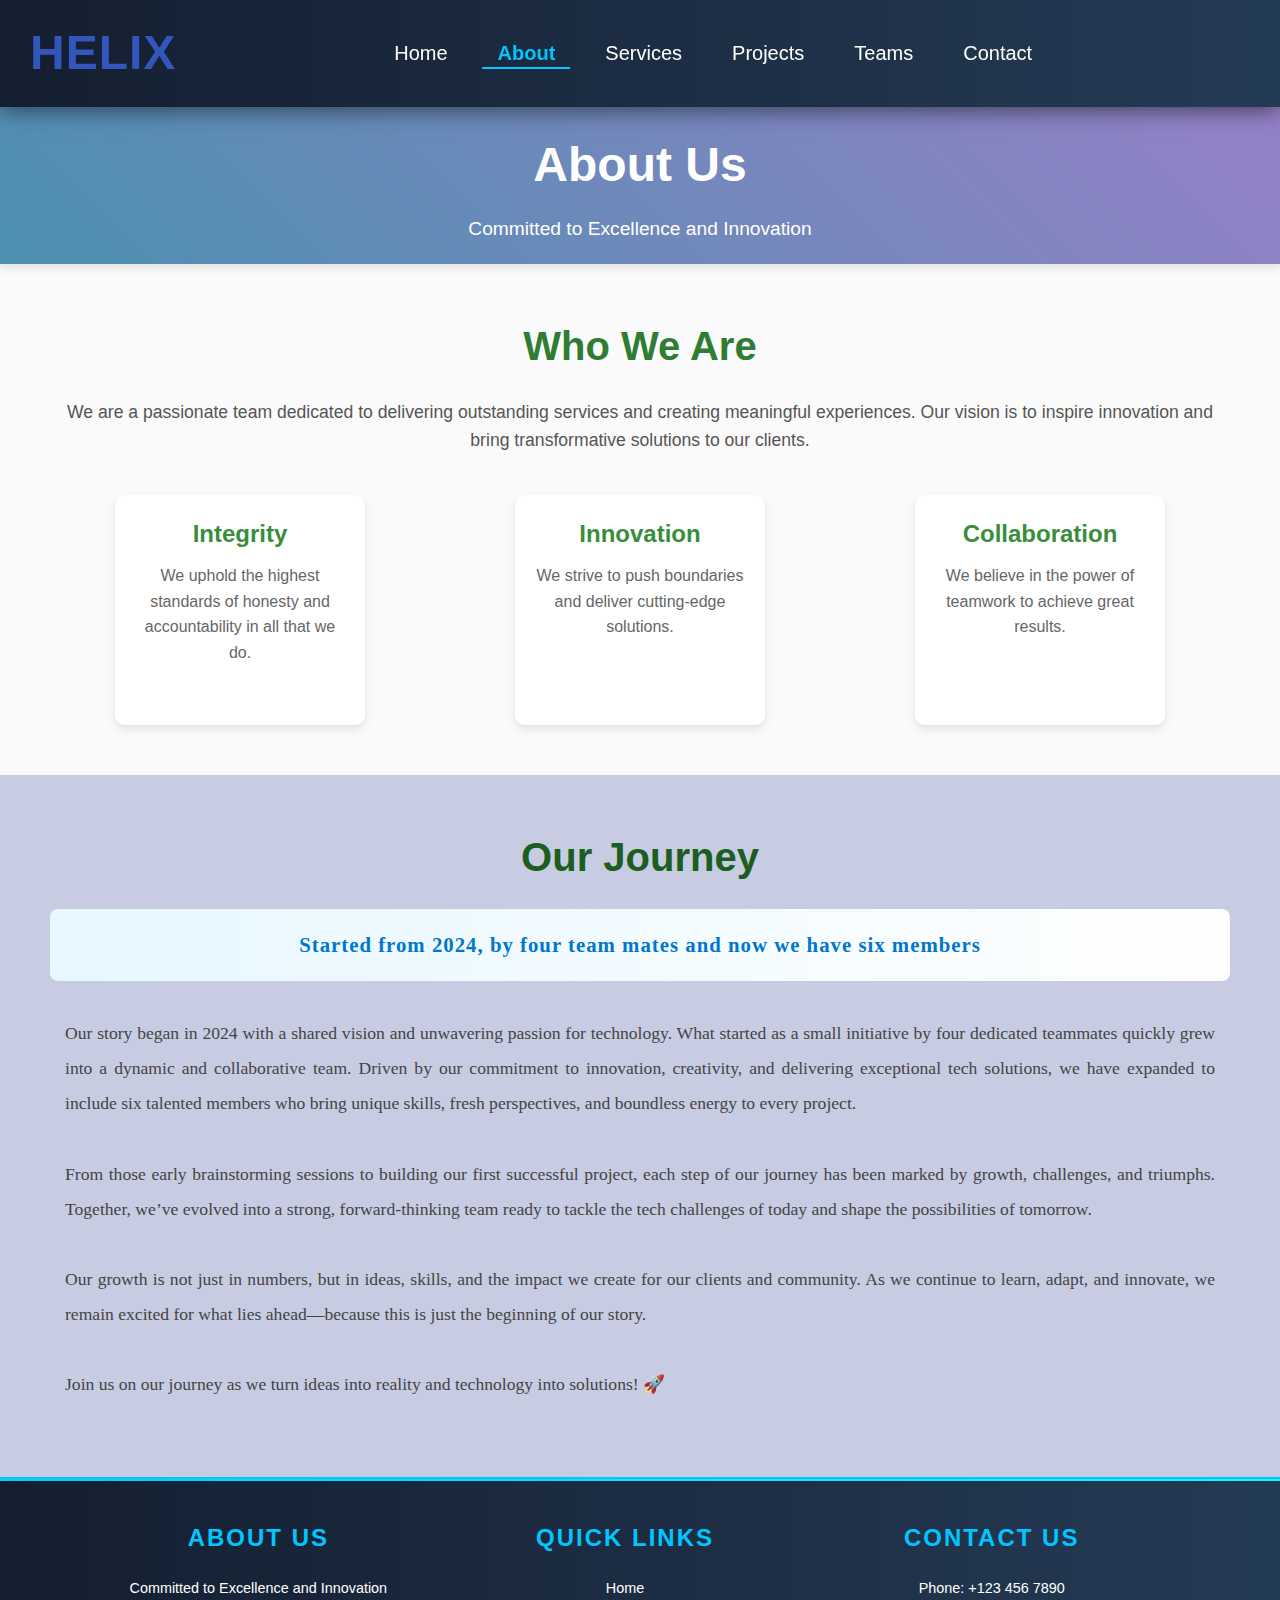
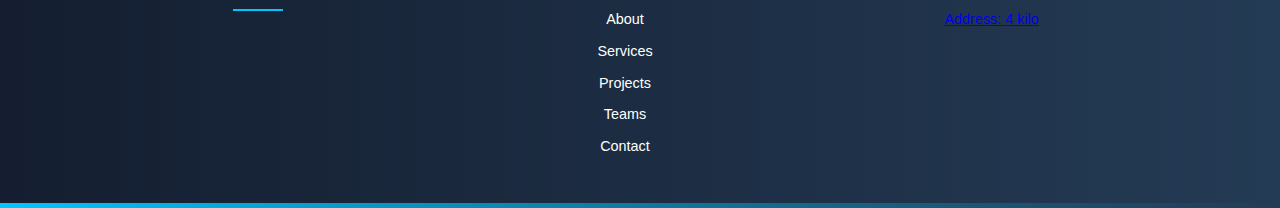
<file: aboutUs.html>
<!DOCTYPE html>
<html lang="en">
<head>
    <meta charset="UTF-8">
    <meta name="viewport" content="width=device-width, initial-scale=1.0">
    <title>About Us</title>
    <link rel="stylesheet" href="css/about_us.css">
    
</head>
<body>
     <div class="navbar">
            <div class="logo">
                <a href="index.html">HELIX</a>
            </div>
            <ul>
                <li><a href="index.html">Home</a></li>
                <li><a href="aboutUs.html">About</a></li>
                <li><a href="services.html">Services</a></li>
                <li><a href="projects.html">Projects</a></li>

                <li><a href="team_profile.html">Teams</a></li>
                <li><a href="contact_us.php">Contact</a></li>
            </ul>
            <div class="hamburger" onclick="toggleMenu()">
                <div></div>
                <div></div>
                <div></div>
            </div>
        </div>
    <header>
        <h1>About Us</h1>
        <p>Committed to Excellence and Innovation</p>
    </header>

    <div class="about-section">
        <h2>Who We Are</h2>
        <p>We are a passionate team dedicated to delivering outstanding services and creating meaningful experiences. Our vision is to inspire innovation and bring transformative solutions to our clients.</p>
        <div class="values">
            <div class="value-card">
                <h3>Integrity</h3>
                <p>We uphold the highest standards of honesty and accountability in all that we do.</p>
            </div>
            <div class="value-card">
                <h3>Innovation</h3>
                <p>We strive to push boundaries and deliver cutting-edge solutions.</p>
            </div>
            <div class="value-card">
                <h3>Collaboration</h3>
                <p>We believe in the power of teamwork to achieve great results.</p>
            </div>
        </div>
    </div>

    <div class="history-section">
        <h2>Our Journey</h2>
<p>Started from 2024, by four team mates and now we have six members</p>
<p>Our story began in 2024 with a shared vision and unwavering passion for technology. What started as a small initiative by four dedicated teammates quickly grew into a dynamic and collaborative team. Driven by our commitment to innovation, creativity, and delivering exceptional tech solutions, we have expanded to include six talented members who bring unique skills, fresh perspectives, and boundless energy to every project.</p>
<p>From those early brainstorming sessions to building our first successful project, each step of our journey has been marked by growth, challenges, and triumphs. Together, we’ve evolved into a strong, forward-thinking team ready to tackle the tech challenges of today and shape the possibilities of tomorrow.</p>
<p>Our growth is not just in numbers, but in ideas, skills, and the impact we create for our clients and community. As we continue to learn, adapt, and innovate, we remain excited for what lies ahead—because this is just the beginning of our story.</p>
<p>Join us on our journey as we turn ideas into reality and technology into solutions! 🚀</p>
        </div>
        

   

    <footer>
        <div class="footer-container">
            <div class="footer-column">
                <h4>About Us</h4>
<p>Committed to Excellence and Innovation</p>            </div>
             <div class="footer-column">
                <h4>Quick Links</h4>
                <ul>
                    <li><a href="index.html">Home</a></li>
                    <li><a href="aboutUs.html">About</a></li>
                    <li><a href="services.html">Services</a></li>
                    <li><a href="projects.html">Projects</a></li>

                    <li><a href="team_profile.html">Teams</a></li>
                    <li><a href="contact_us.html">Contact</a></li>
                </ul>
            </div>
            <div class="footer-column">
                <h4>Contact Us</h4>
                <ul>
                    <li><a href="https/helix4startup@gmail.com"Email: helix@gmail.com</li>
                    <li>Phone: +123 456 7890</li>
                    <li>Address: 4 kilo</li>
                </ul>
            </div>
        </div>
    </footer>

    <script>
        function toggleMenu() {
            const navbarUl = document.querySelector('.navbar ul');
            const hamburger = document.querySelector('.hamburger');
            navbarUl.classList.toggle('active');
            hamburger.classList.toggle('active');
        }

        document.addEventListener('DOMContentLoaded', function() {
    const navLinks = document.querySelectorAll('.navbar ul li a');
    const currentUrl = window.location.href;

    navLinks.forEach(link => {
        if (currentUrl.includes(link.getAttribute('href'))) {
            link.classList.add('active');
        }

        link.addEventListener('click', function() {
            // Remove active class from all links
            navLinks.forEach(link => link.classList.remove('active'));
            // Add active class to the clicked link
            this.classList.add('active');
        });
    });
});

    </script>
</body>
</html>
</file>
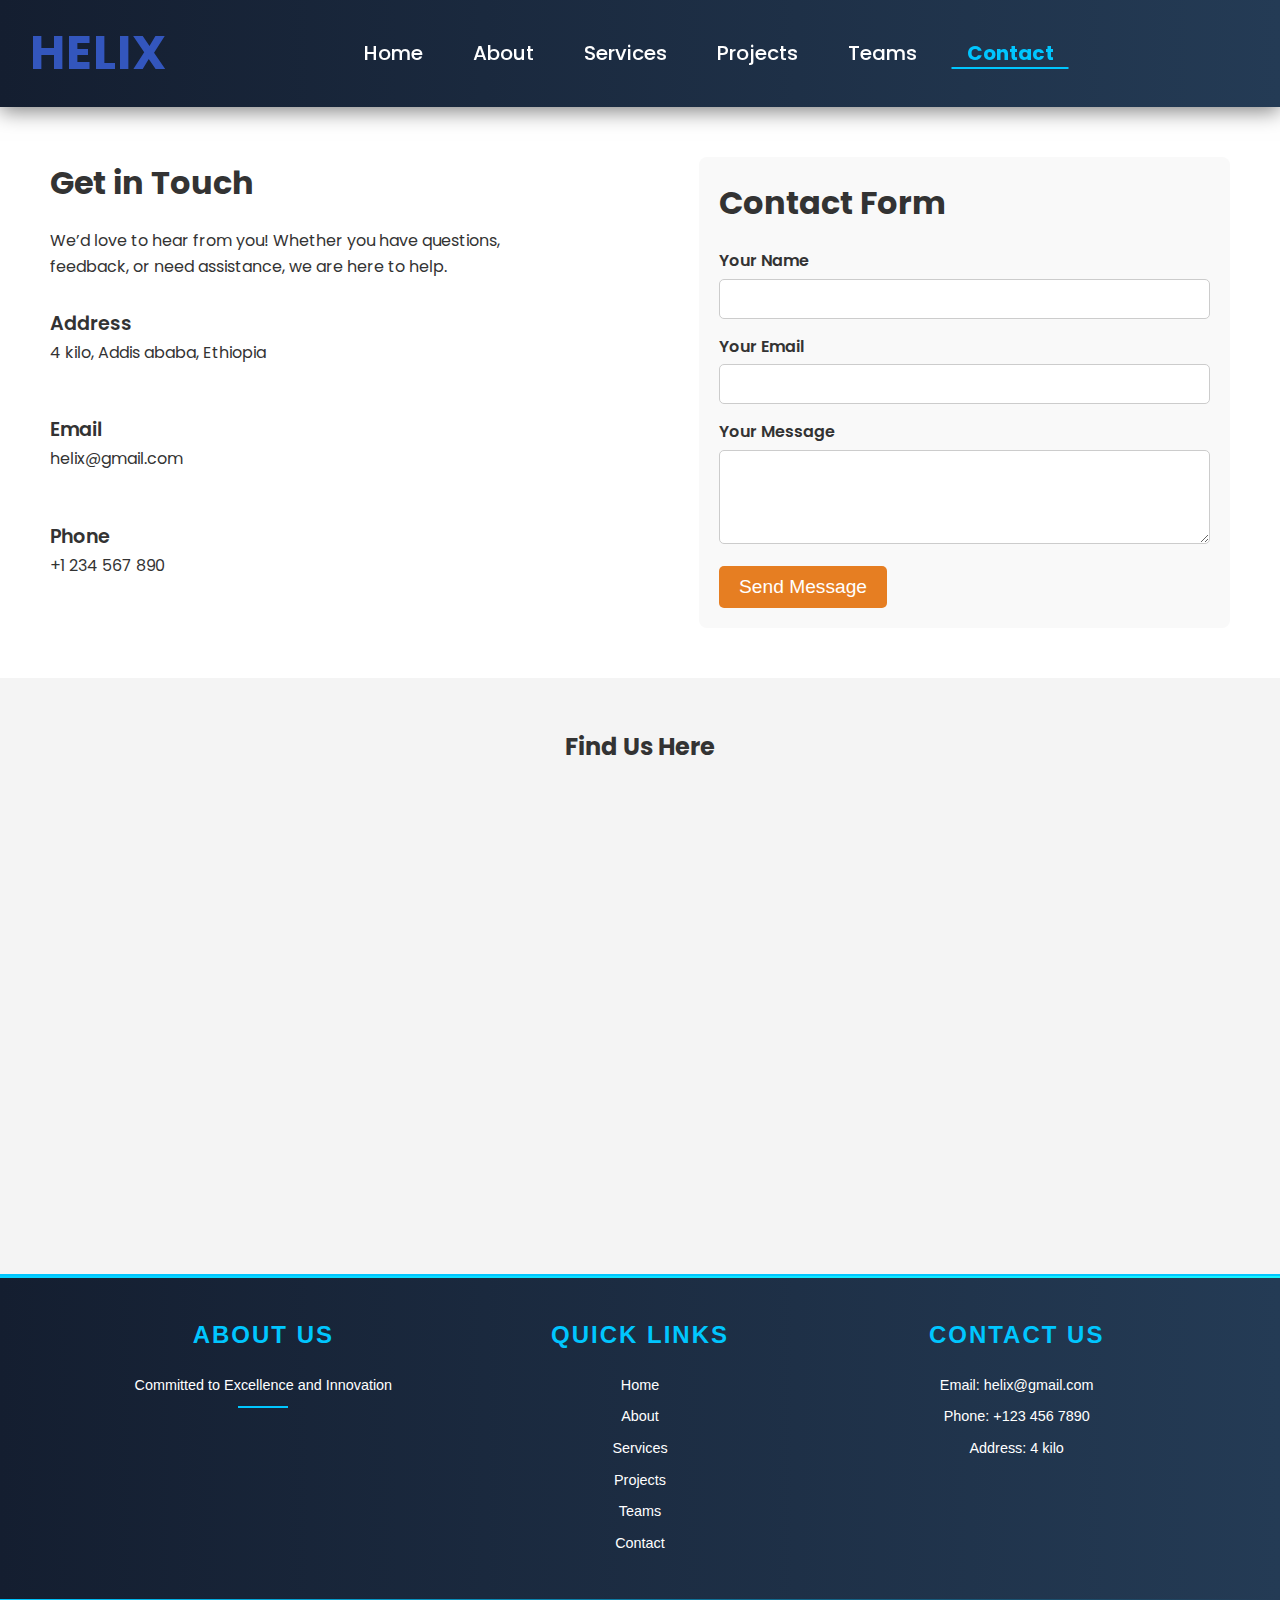
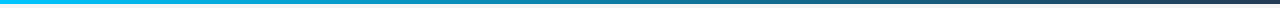
<file: contact_us.html>
<!DOCTYPE html>
<html lang="en">
<head>
    <meta charset="UTF-8">
    <meta name="viewport" content="width=device-width, initial-scale=1.0">
    <title>Contact Us</title>
    <link rel="stylesheet" href="css/contact_us.css">
    <link href="https://fonts.googleapis.com/css2?family=Poppins:wght@300;400;600&display=swap" rel="stylesheet">
</head>
<body>

        <div class="navbar">
            <div class="logo">
                <a href="index.html">HELIX</a>
            </div>
            <ul>
                <li><a href="index.html">Home</a></li>
                <li><a href="aboutUs.html">About</a></li>
                <li><a href="services.html">Services</a></li>
                <li><a href="projects.html">Projects</a></li>

                <li><a href="team_profile.html">Teams</a></li>
                <li><a href="contact_us.html">Contact</a></li>
            </ul>
            <div class="hamburger" onclick="toggleMenu()">
                <div></div>
                <div></div>
                <div></div>
            </div>
        </div>

    <section class="contact-container">
        <div class="contact-info">
            <h2>Get in Touch</h2>
            <p>We’d love to hear from you! Whether you have questions, feedback, or need assistance, we are here to help.</p>
            
            <div class="contact-details">
                <div class="contact-item">
                    <h3>Address</h3>
                    <p>4 kilo, Addis ababa, Ethiopia</p>
                </div>
                <div class="contact-item">
                    <h3>Email</h3>
                    <p>helix@gmail.com</p>
                </div>
                <div class="contact-item">
                    <h3>Phone</h3>
                    <p>+1 234 567 890</p>
                </div>
            </div>
        </div>

        <div class="contact-form">
            <h2>Contact Form</h2>
            <form action="php/contact.php" method="post">
                <div class="form-group">
                    <label for="name">Your Name</label>
                    <input type="text" id="name" name="name" required>
                </div>
                <div class="form-group">
                    <label for="email">Your Email</label>
                    <input type="email" id="email" name="email" required>
                </div>
                <div class="form-group">
                    <label for="message">Your Message</label>
                    <textarea id="message" name="message" rows="4" required></textarea>
                </div>
                <button type="submit" class="submit-btn">Send Message</button>
            </form>
        </div>

    </section>

    <section class="map-container">
        <h2>Find Us Here</h2>
        <div class="map">
            <iframe src="https://www.google.com/maps/embed?pb=!1m18!1m12!1m3!1d3940.0719576728106!2d38.75659477449909!3d9.057201188547921!2m3!1f0!2f0!3f0!3m2!1i1024!2i768!4f13.1!3m3!1m2!1s0x164b8f00228c134f%3A0x7548924496205228!2s4kilo!5e0!3m2!1sen!2set!4v1734030976437!5m2!1sen!2set" width="100%" height="450" style="border:0;" allowfullscreen="" loading="lazy"></iframe>
        </div>
    </section>

    <footer>
        <div class="footer-container">
            <div class="footer-column">
                <h4>About Us</h4>
<p>Committed to Excellence and Innovation</p>            </div>
             <div class="footer-column">
                <h4>Quick Links</h4>
                <ul>
                    <li><a href="index.html">Home</a></li>
                    <li><a href="aboutUs.html">About</a></li>
                    <li><a href="services.html">Services</a></li>
                    <li><a href="projects.html">Projects</a></li>

                    <li><a href="team_profile.html">Teams</a></li>
                    <li><a href="contact_us.html">Contact</a></li>
                </ul>
            </div>
            <div class="footer-column">
                <h4>Contact Us</h4>
                <ul>
                    <li>Email: helix@gmail.com</li>
                    <li>Phone: +123 456 7890</li>
                    <li>Address: 4 kilo</li>
                </ul>
            </div>
        </div>
    </footer>

    <script>
        function toggleMenu() {
            const navbarUl = document.querySelector('.navbar ul');
            const hamburger = document.querySelector('.hamburger');
            navbarUl.classList.toggle('active');
            hamburger.classList.toggle('active');
        }

        document.addEventListener('DOMContentLoaded', function() {
    const navLinks = document.querySelectorAll('.navbar ul li a');
    const currentUrl = window.location.href;

    navLinks.forEach(link => {
        if (currentUrl.includes(link.getAttribute('href'))) {
            link.classList.add('active');
        }

        link.addEventListener('click', function() {
            // Remove active class from all links
            navLinks.forEach(link => link.classList.remove('active'));
            // Add active class to the clicked link
            this.classList.add('active');
        });
    });
});

    </script>

</body>
</html>
</file>
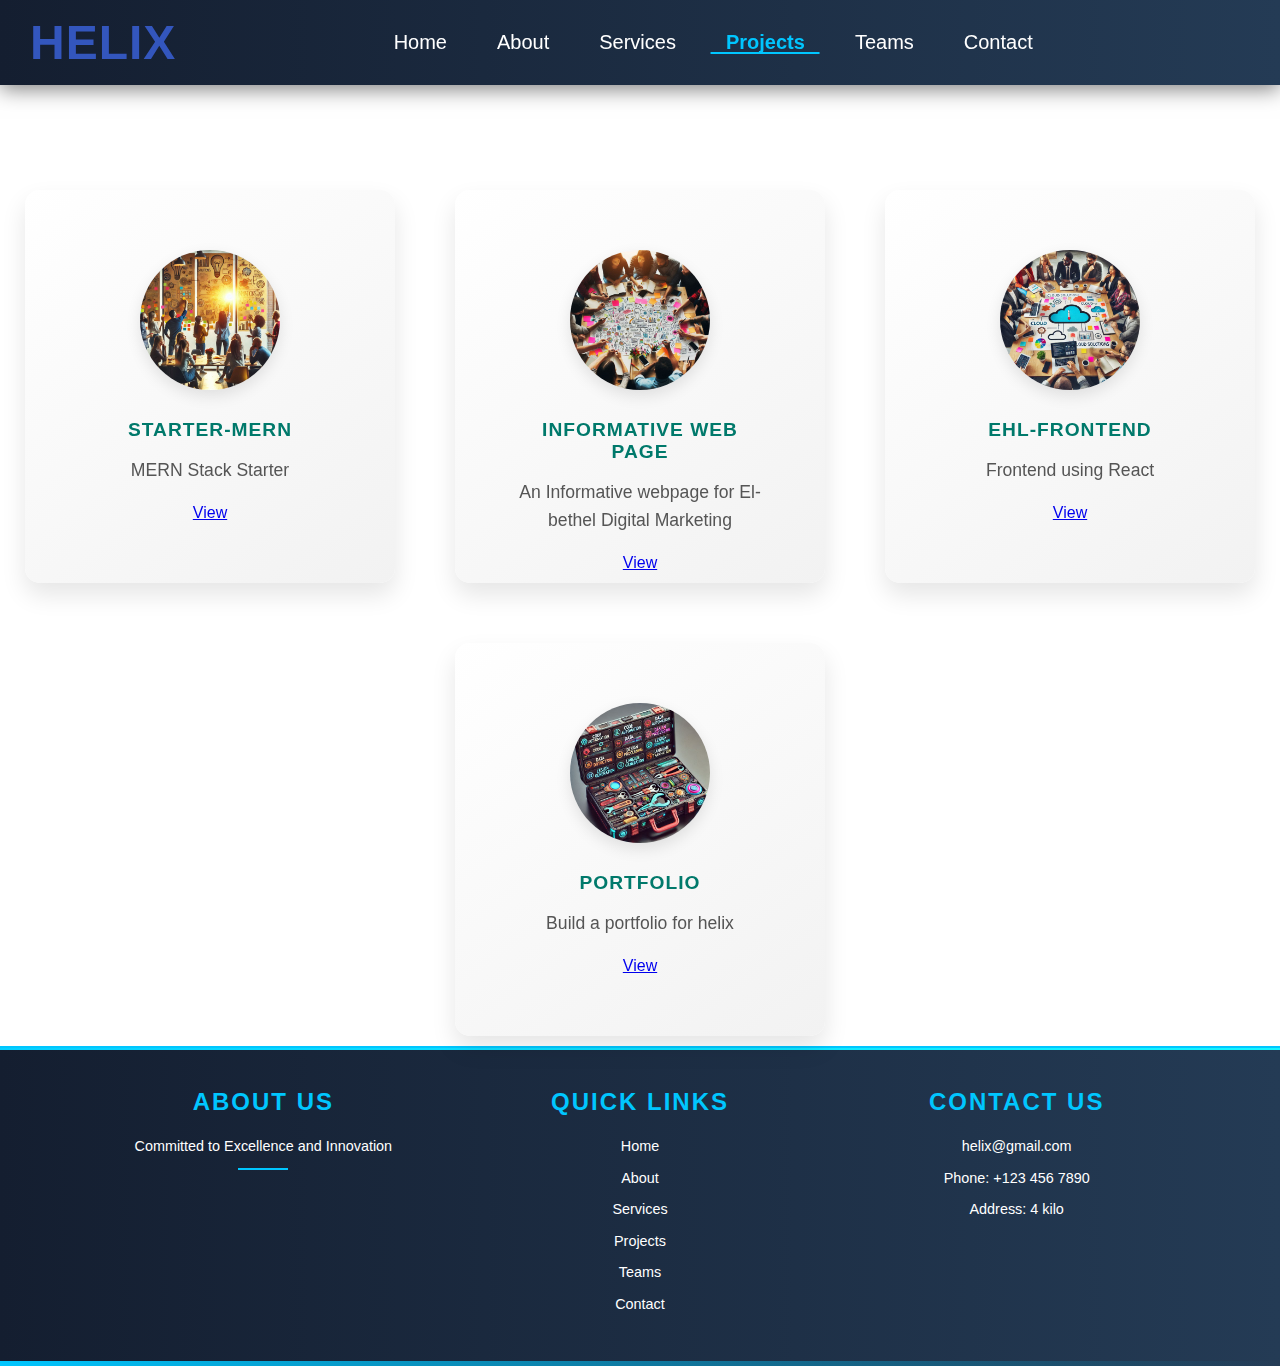
<file: projects.html>
<!DOCTYPE html>
<html lang="en">
<head>
    <meta charset="UTF-8">
    <meta name="viewport" content="width=device-width, initial-scale=1.0">
    <link rel="stylesheet" href="css/services.css">
    <title>Projects</title>
</head>
<body>
    <div class="navbar">
        <div class="logo">
            <a href="index.html">HELIX</a>
        </div>
        
        <ul>
            <li><a href="index.html">Home</a></li>
            <li><a href="aboutUs.html">About</a></li>
            <li><a href="services.html">Services</a></li>
            <li><a href="projects.html">Projects</a></li>
            <li><a href="team_profile.html">Teams</a></li>
            <li><a href="contact_us.html">Contact</a></li>
        </ul>
        <div class="hamburger" onclick="toggleMenu()">
            <div></div>
            <div></div>
        
            <div></div>
        </div>
    </div>
    <div id="style" class="styles-projects">
        <h2>Our Projects</h2>
        <div class="styles-container">
            <div class="style-card">
                <img src="img/Innovative Solutions.png" alt="style 1">
                <h3>Starter-MERN</h3>
                <p>MERN Stack Starter</p>
                <a href="https://github.com/Helix4c/Starter-MERN" target="_blank" class="btn">View</a>
            </div>
            <div class="style-card">
                <img src="img/User-Centered Design.png" alt="style 2">
                <h3>Informative Web Page</h3>
                <p>An Informative webpage for El-bethel Digital Marketing</p>
                <a href="https://helix4c.github.io/Informativewebpage/" target="_blank" class="btn">View</a>
            </div>
            <div class="style-card">
                <img src="img/Cloud-Based Solutions.png" alt="style 4">
                <h3>ehl-frontend</h3>
                <p>Frontend using React</p>
                <a href="https://github.com/Helix4c/ehl-frontend" class="btn">View</a>
            </div>
            <div class="style-card">
                <img src="img/Automation Tools.png" alt="style 5">
                <h3>Portfolio</h3>
                <p>Build a portfolio for helix</p>
                <a href="https://github.com/Helix4c/Helix-s-Portfolio" class="btn">View</a>
            </div>
        </div>
    </div>
    
    <!-- Expanded Features -->
    </div>
    

    <footer>
        <div class="footer-container">
            <div class="footer-column">
                <h4>About Us</h4>
                <p>Committed to Excellence and Innovation</p>
            </div>
            <div class="footer-column">
                <h4>Quick Links</h4>
                <ul>
                    <li><a href="index.html">Home</a></li>
                    <li><a href="aboutUs.html">About</a></li>
                    <li><a href="services.html">Services</a></li>
                    <li><a href="projects.html">Projects</a></li>
                    <li><a href="team_profile.html">Teams</a></li>
                    <li><a href="contact_us.html">Contact</a></li>
                </ul>
            </div>
            <div class="footer-column">
                <h4>Contact Us</h4>
                <ul>
                    <li><a href="mailto:helix4startup@gmail.com">helix@gmail.com</a></li>
                    <li>Phone: +123 456 7890</li>
                    <li>Address: 4 kilo</li>
                </ul>
            </div>
        </div>
    </footer>

    <script>
        function toggleMenu() {
            const navbarUl = document.querySelector('.navbar ul');
            const hamburger = document.querySelector('.hamburger');
            navbarUl.classList.toggle('active');
            hamburger.classList.toggle('active');
        }

        document.addEventListener('DOMContentLoaded', function() {
            const navLinks = document.querySelectorAll('.navbar ul li a');
            const currentUrl = window.location.href;

            navLinks.forEach(link => {
                if (currentUrl.includes(link.getAttribute('href'))) {
                    link.classList.add('active');
                }

                link.addEventListener('click', function() {
                    // Remove active class from all links
                    navLinks.forEach(link => link.classList.remove('active'));
                    // Add active class to the clicked link
                    this.classList.add('active');
                });
            });
        });
    </script>
</body>
</html>
</file>
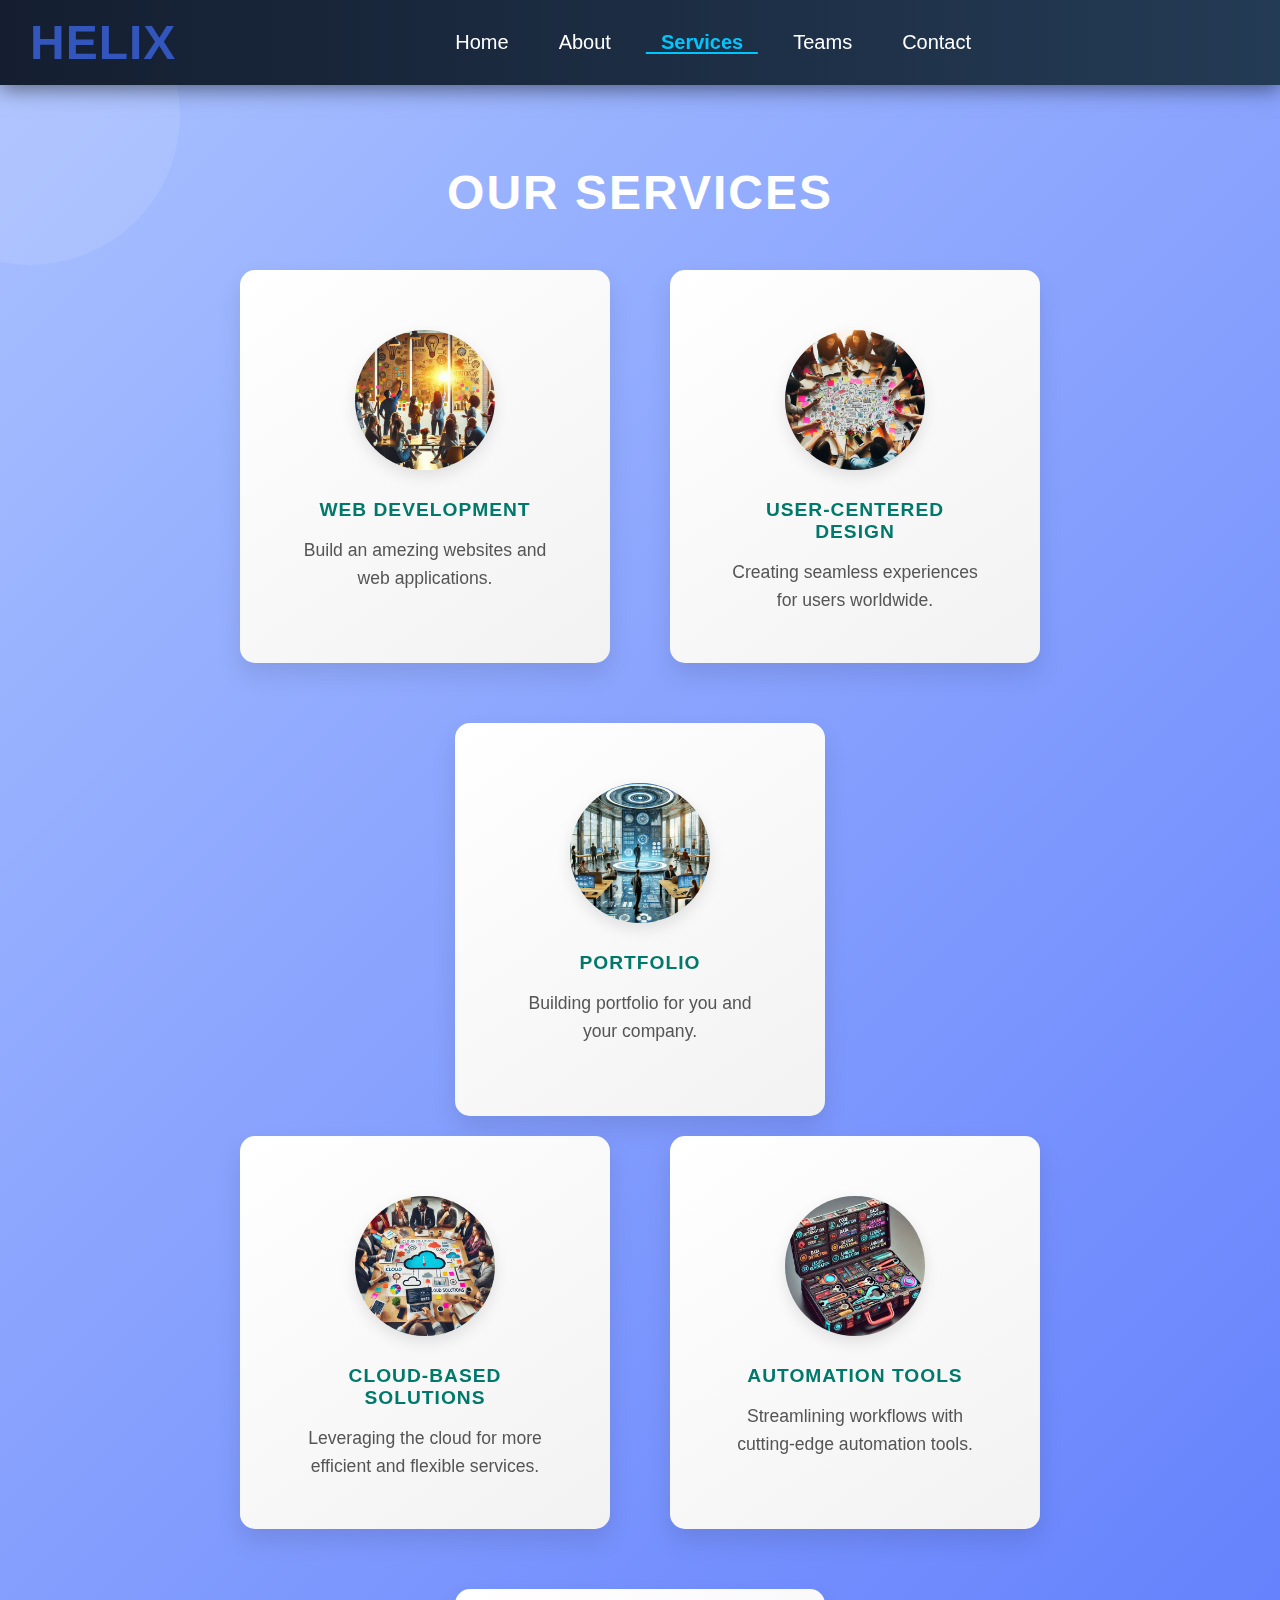
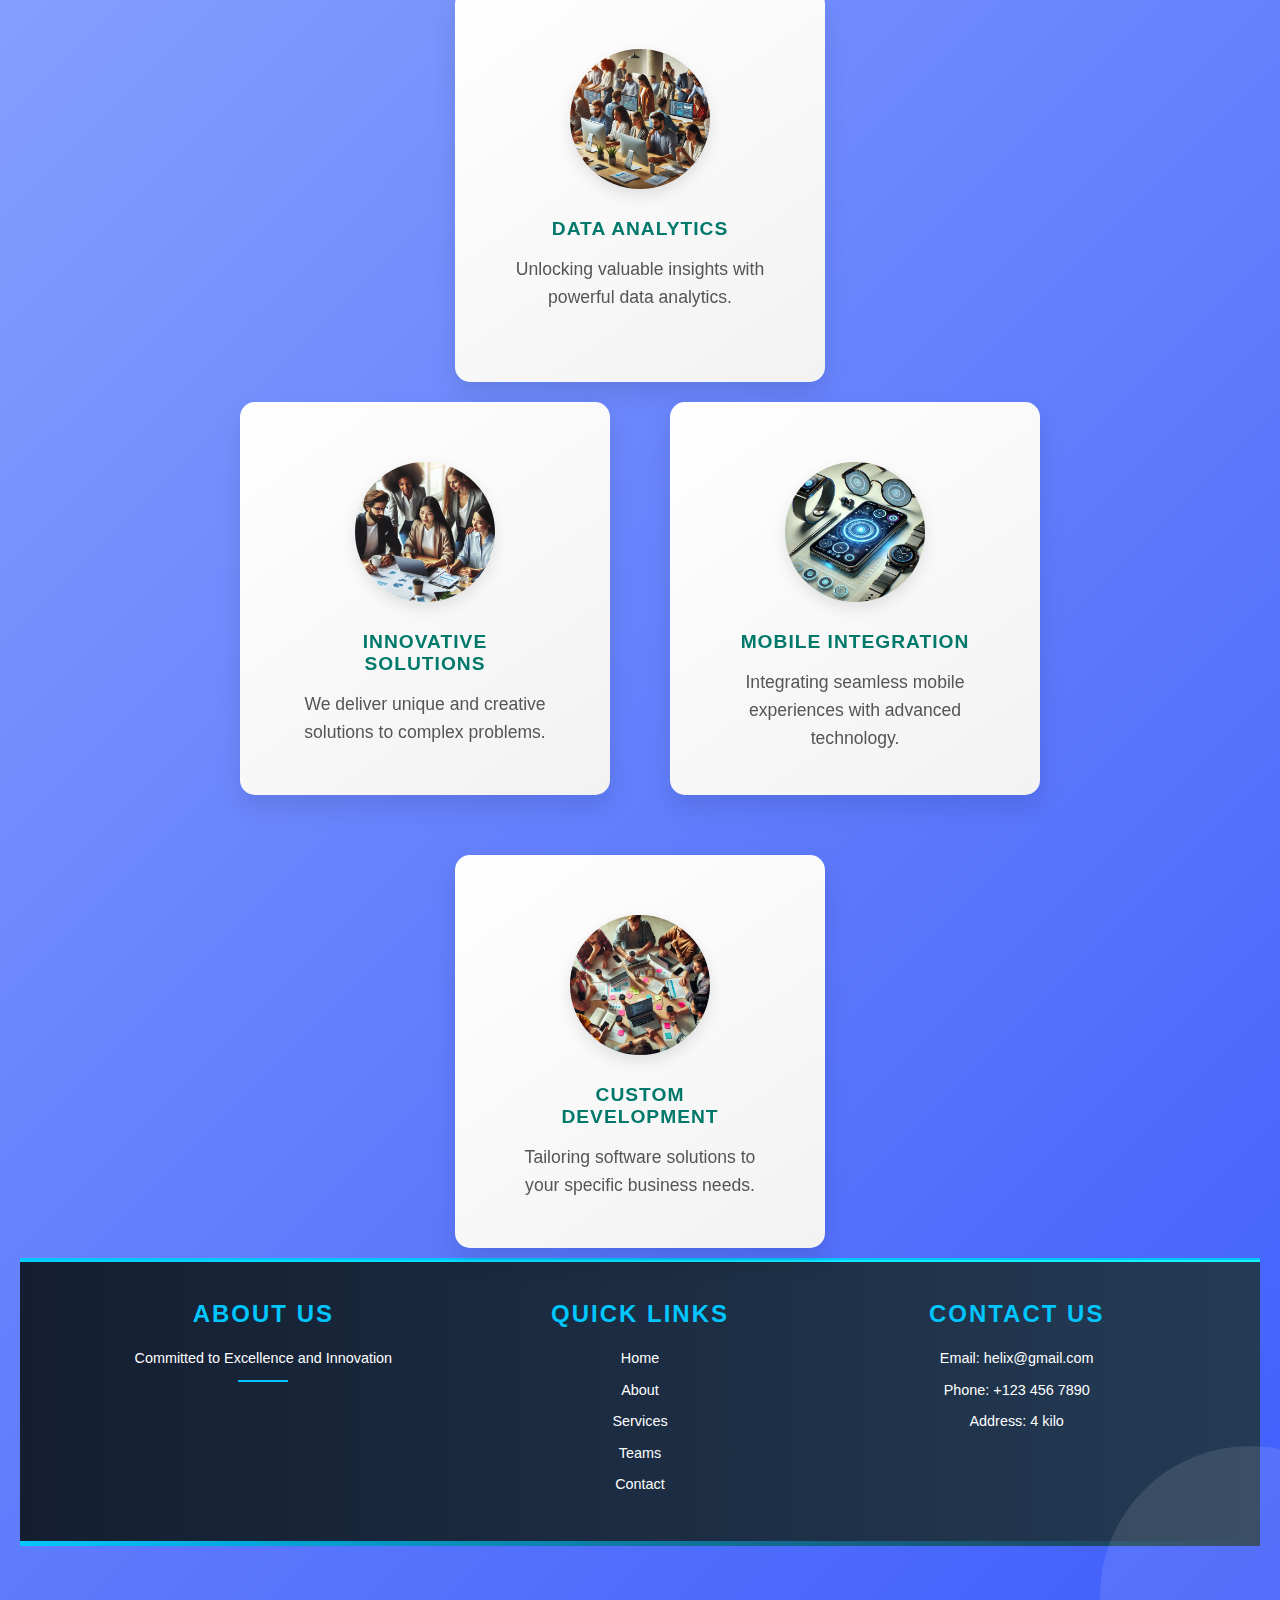
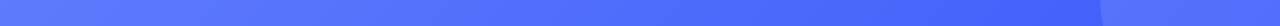
<file: services.html>
<!DOCTYPE html>
<html lang="en">
<head>
    <meta charset="UTF-8">
    <meta name="viewport" content="width=device-width, initial-scale=1.0">
    <link rel="stylesheet" href="css/services.css">
    <title>Services</title>
</head>
<body>
     <div class="navbar">
            <div class="logo">
                <a href="home.html">HELIX</a>
            </div>
            <ul>
                <li><a href="home.html">Home</a></li>
                <li><a href="aboutUs.html">About</a></li>
                <li><a href="services.html">Services</a></li>
                <li><a href="team_profile.html">Teams</a></li>
                <li><a href="contact_us.html">Contact</a></li>
            </ul>
            <div class="hamburger" onclick="toggleMenu()">
                <div></div>
                <div></div>
                <div></div>
            </div>
        </div>
        <div id="features" class="features-section">
            <h2>Our Services</h2>
            <div class="features-container">
                <div class="feature-card">
                    <img src="img/Innovative Solutions.png" alt="Feature 1">
                    <h3>Web Development</h3>
                    <p>Build an amezing websites and web applications. </p>
                </div>
                <div class="feature-card">
                    <img src="img/User-Centered Design.png" alt="Feature 2">
                    <h3>User-Centered Design</h3>
                    <p>Creating seamless experiences for users worldwide.</p>
                </div>
                <div class="feature-card">
                    <img src="img/Scalable Technology.png" alt="Feature 3">
                    <h3>Portfolio</h3>
                    <p>Building portfolio for you and your company.</p>
                </div> 
            </div>
        
            <!-- Expanded Features -->
            <div class="features-container">
                <div class="feature-card">
                    <img src="img/Cloud-Based Solutions.png" alt="Feature 4">
                    <h3>Cloud-Based Solutions</h3>
                    <p>Leveraging the cloud for more efficient and flexible services.</p>
                </div>
                <div class="feature-card">
                    <img src="img/Automation Tools.png" alt="Feature 5">
                    <h3>Automation Tools</h3>
                    <p>Streamlining workflows with cutting-edge automation tools.</p>
                </div>
                <div class="feature-card">
                    <img src="img/data analytics.png" alt="Feature 6">
                    <h3>Data Analytics</h3>
                    <p>Unlocking valuable insights with powerful data analytics.</p>
                </div>
            </div>
        
            <!-- Additional Container -->
            <div class="features-container">
                <div class="feature-card">
                    <img src="img/security solutions for tech.png" alt="Feature 7">
                    <h3>Innovative Solutions</h3>
                    <p>We deliver unique and creative solutions to complex problems.</p>
                </div>
                <div class="feature-card">
                    <img src="img/Mobile Integration.png" alt="Feature 8">
                    <h3>Mobile Integration</h3>
                    <p>Integrating seamless mobile experiences with advanced technology.</p>
                </div>
                <div class="feature-card">
                    <img src="img/Custom Development.png" alt="Feature 9">
                    <h3>Custom Development</h3>
                    <p>Tailoring software solutions to your specific business needs.</p>
                </div>
            </div>
        
        
    

    <footer>
        <div class="footer-container">
            <div class="footer-column">
                <h4>About Us</h4>
<p>Committed to Excellence and Innovation</p>            </div>
             <div class="footer-column">
                <h4>Quick Links</h4>
                <ul>
                    <li><a href="home.html">Home</a></li>
                    <li><a href="aboutUs.html">About</a></li>
                    <li><a href="services.html">Services</a></li>
                    <li><a href="team_profile.html">Teams</a></li>
                    <li><a href="contact_us.html">Contact</a></li>
                </ul>
            </div>
            <div class="footer-column">
                <h4>Contact Us</h4>
                <ul>
                    <li>Email: helix@gmail.com</li>
                    <li>Phone: +123 456 7890</li>
                    <li>Address: 4 kilo</li>
                </ul>
            </div>
        </div>
    </footer>

    <script>
        function toggleMenu() {
            const navbarUl = document.querySelector('.navbar ul');
            const hamburger = document.querySelector('.hamburger');
            navbarUl.classList.toggle('active');
            hamburger.classList.toggle('active');
        }

        document.addEventListener('DOMContentLoaded', function() {
    const navLinks = document.querySelectorAll('.navbar ul li a');
    const currentUrl = window.location.href;

    navLinks.forEach(link => {
        if (currentUrl.includes(link.getAttribute('href'))) {
            link.classList.add('active');
        }

        link.addEventListener('click', function() {
            // Remove active class from all links
            navLinks.forEach(link => link.classList.remove('active'));
            // Add active class to the clicked link
            this.classList.add('active');
        });
    });
});

    </script>
</body>
</html>
</file>
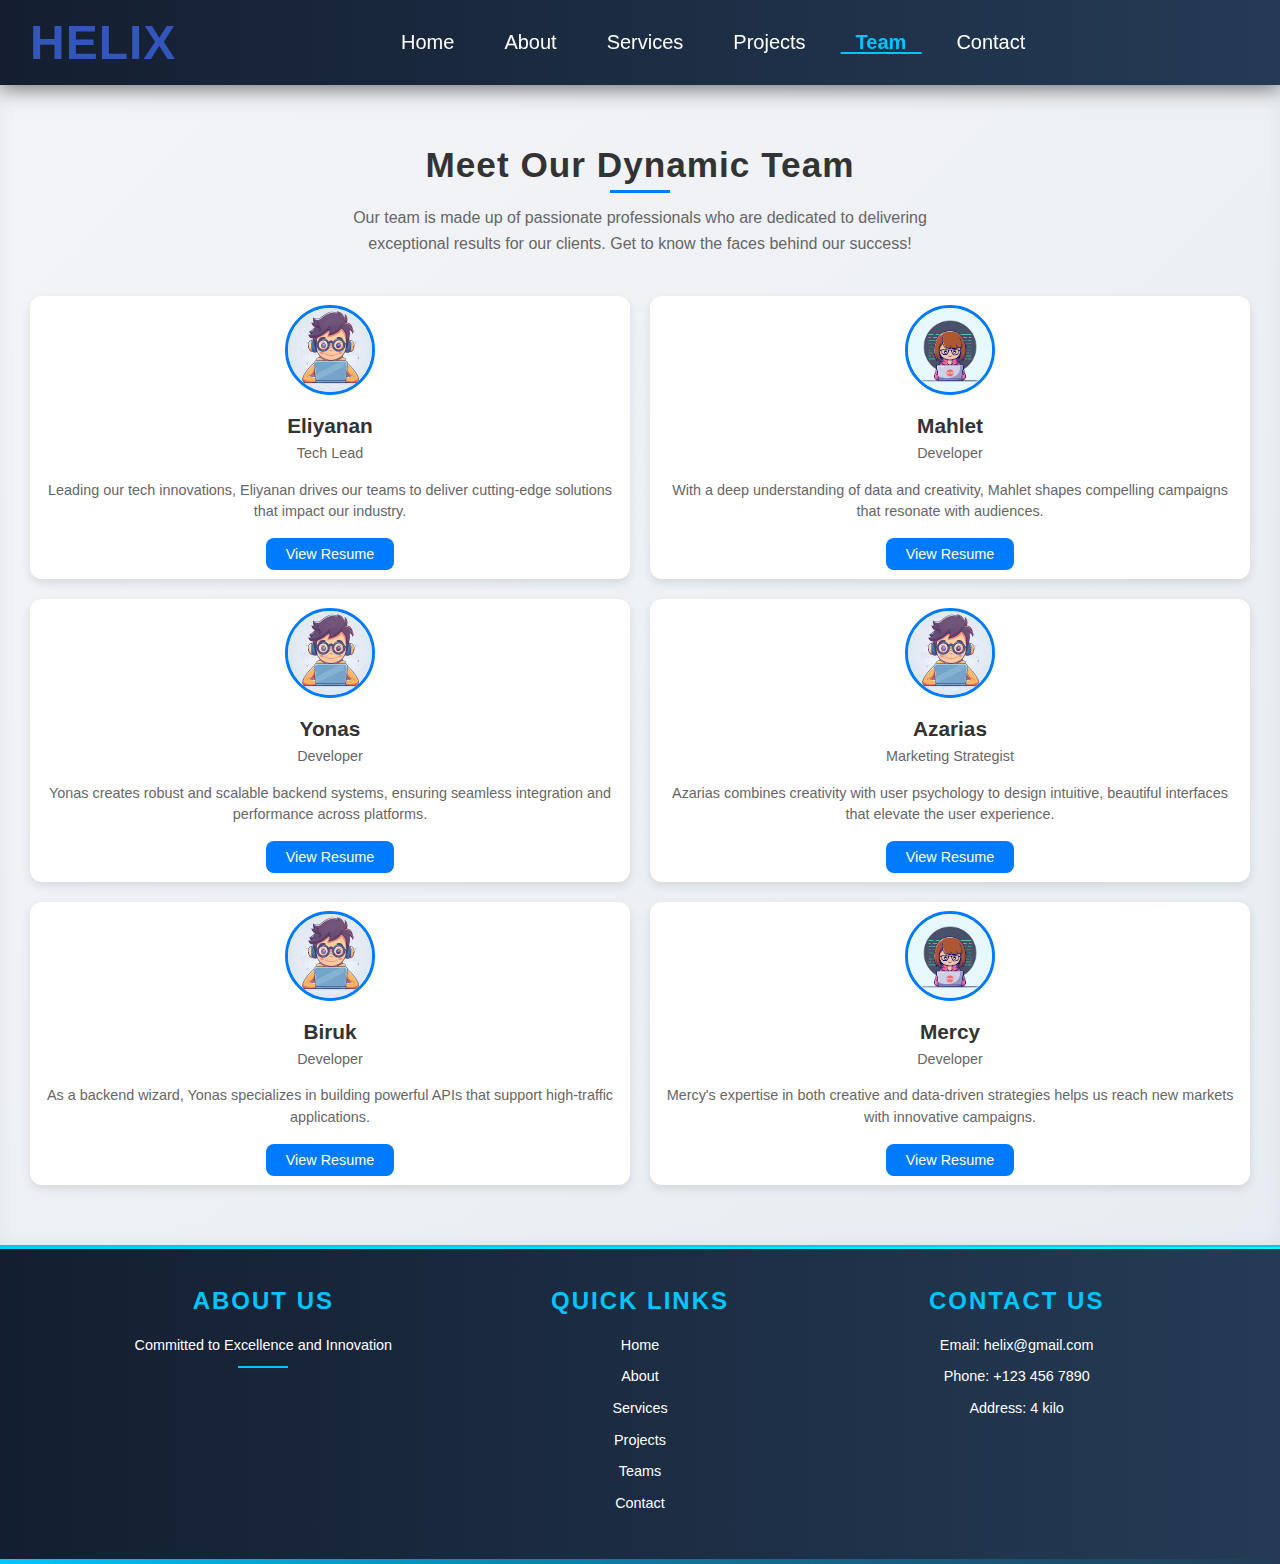
<file: team_profile.html>
<!DOCTYPE html>
<html lang="en">
<head>
    <meta charset="UTF-8">
    <meta name="viewport" content="width=device-width, initial-scale=1.0">
    <title>Team Profiles</title>
    <link rel="stylesheet" href="css/team_profile.css">
</head>
<body>
    <div class="navbar">
        <div class="logo">
            <a href="index.html">HELIX</a>
        </div>
        <ul>
            <li><a href="index.html">Home</a></li>
            <li><a href="aboutUs.html">About</a></li>
            <li><a href="services.html">Services</a></li>
            <li><a href="projects.html">Projects</a></li>

            <li><a href="team_profile.html">Team</a></li>
            <li><a href="contact_us.html">Contact</a></li>
        </ul>
        <div class="hamburger" onclick="toggleMenu()">
            <div></div>
            <div></div>
            <div></div>
        </div>
    </div>
    <div class="team-section">
        <div class="team-header">
            <h1>Meet Our Dynamic Team</h1>
            <p>Our team is made up of passionate professionals who are dedicated to delivering exceptional results for our clients. Get to know the faces behind our success!</p>
        </div>
        <div class="team-container">
            <div class="team-card">
                <img src="img/boys.jpg" alt="Eliyanan">
                <h3>Eliyanan</h3>
                <p>Tech Lead</p>
                <p>Leading our tech innovations, Eliyanan drives our teams to deliver cutting-edge solutions that impact our industry.</p>
                <a href="#" class="btn">View Resume</a>
            </div>
            <div class="team-card">
                <img src="img/girls.png" alt="Mahlet">
                <h3>Mahlet</h3>
                <p>Developer</p>
                <p>With a deep understanding of data and creativity, Mahlet shapes compelling campaigns that resonate with audiences.</p>
                <a href="#" class="btn">View Resume</a>
            </div>
            <div class="team-card">
                <img src="img/boys.jpg" alt="Yonas">
                <h3>Yonas</h3>
                <p>Developer</p>
                <p>Yonas creates robust and scalable backend systems, ensuring seamless integration and performance across platforms.</p>
                <a href="#" class="btn">View Resume</a>
            </div>
            <div class="team-card">
                <img src="img/boys.jpg" alt="Mercy">
                <h3>Azarias</h3>
                <p>Marketing Strategist</p>
                <p>Azarias combines creativity with user psychology to design intuitive, beautiful interfaces that elevate the user experience.</p>
                <a href="#" class="btn">View Resume</a>
            </div>
            <div class="team-card">
                <img src="img/boys.jpg" alt="Yonas">
                <h3>Biruk</h3>
                <p>Developer</p>
                <p>As a backend wizard, Yonas specializes in building powerful APIs that support high-traffic applications.</p>
                <a href="#" class="btn">View Resume</a>
            </div>
            <div class="team-card">
                <img src="img/girls.png" alt="Mahlet">
                <h3>Mercy</h3>
                <p>Developer</p>
                <p>Mercy's expertise in both creative and data-driven strategies helps us reach new markets with innovative campaigns.</p>
                <a href="#" class="btn">View Resume</a>
            </div>
        </div>
    </div>
    
    <footer>
        <div class="footer-container">
            <div class="footer-column">
                <h4>About Us</h4>
<p>Committed to Excellence and Innovation</p>            </div>
            <div class="footer-column">
                <h4>Quick Links</h4>
                <ul>
                    <li><a href="index.html">Home</a></li>
                    <li><a href="aboutUs.html">About</a></li>
                    <li><a href="services.html">Services</a></li>
                    <li><a href="projects.html">Projects</a></li>

                    <li><a href="team_profile.html">Teams</a></li>
                    <li><a href="contact_us.html">Contact</a></li>
                </ul>
            </div>
            <div class="footer-column">
                <h4>Contact Us</h4>
                <ul>
                    <li>Email: helix@gmail.com</li>
                    <li>Phone: +123 456 7890</li>
                    <li>Address: 4 kilo</li>
                </ul>
            </div>
        </div>
    </footer>

    <script>
        function toggleMenu() {
            const navbarUl = document.querySelector('.navbar ul');
            const hamburger = document.querySelector('.hamburger');
            navbarUl.classList.toggle('active');
            hamburger.classList.toggle('active');
        }

        document.addEventListener('DOMContentLoaded', function() {
    const navLinks = document.querySelectorAll('.navbar ul li a');
    const currentUrl = window.location.href;

    navLinks.forEach(link => {
        if (currentUrl.includes(link.getAttribute('href'))) {
            link.classList.add('active');
        }

        link.addEventListener('click', function() {
            // Remove active class from all links
            navLinks.forEach(link => link.classList.remove('active'));
            // Add active class to the clicked link
            this.classList.add('active');
        });
    });
});

    </script>
</body>
</html>
</file>
<file: css/about_us.css>
* {
            margin: 0;
            padding: 0;
            box-sizing: border-box;
        }

        body {
            font-family: 'Verdana', sans-serif;
            background-color: #fafafa;
            color: #444;
            line-height: 1.6;
        }

        .navbar {
            display: flex;
            justify-content: space-between;
            align-items: center;
            padding: 15px 30px;
            background: linear-gradient(90deg, #141e30, #243b55);
            box-shadow: 0 4px 20px rgba(0, 0, 0, 0.5);
            position: -webkit-sticky;
            position: sticky;
            top: 0;
            z-index: 1000;
        }
        
        .navbar .logo {
            font-size: 24px;
            font-weight: bold;
            color: #00c6ff;
            text-transform: uppercase;
            letter-spacing: 2px;
        }
        
        .navbar .logo:hover {
            color: #1affff;
            text-shadow: 0 0 10px #1affff;
        }
        /* Logo Link Styling */
        .navbar .logo a {
            text-decoration: none; /* Remove underline */
            font-size: 2em;
            font-weight: bold;
            color: #3356bd; /* You can change this color */
            letter-spacing: 1px;
            transition: color 0.3s ease;
        }
        
        .navbar .logo a:hover {
            color: #1d2994; /* Change color on hover */
        }
        
        
        .navbar ul {
            list-style: none;
            margin: 0;
            padding: 0;
            display: flex;
            gap: 20px;
        }
        
        .navbar ul li {
            position: relative;
        }
        
        .navbar ul li a {
            text-decoration: none;
            color: #ffffff;
            font-size: 20px;
            font-weight: 500;
            padding: 10px 15px;
            transition: all 0.3s;
        }
        
        .navbar ul li a:hover,
        .navbar ul li a:active {
            color: #00c6ff;
            text-shadow: 0 0 8px #00c6ff;
        }
        
        .navbar ul li a::after {
            content: '';
            position: absolute;
            left: 50%;
            bottom: 0;
            width: 0;
            height: 2px;
            background: #00c6ff;
            transition: all 0.3s;
            transform: translateX(-50%);
        }
        
        .navbar ul li a:hover::after,
        .navbar ul li a:active::after {
            width: 100%;
        }
        
        /* Active link (persist even after click) */
        .navbar ul li a.active {
            color: #00c6ff;
            font-weight: bold;
        }
        
        .navbar ul li a.active::after {
            width: 100%;
        }
        
        .navbar .btn {
            padding: 10px 20px;
            background: #00c6ff;
            color: #141e30;
            border: none;
            border-radius: 25px;
            cursor: pointer;
            font-size: 16px;
            font-weight: bold;
            transition: all 0.3s;
        }
        
        .navbar .btn:hover {
            background: #1affff;
            box-shadow: 0 0 15px #1affff;
        }
        
        .navbar .btn:focus {
            outline: none;
        }
        
        /* Responsive Design */
        @media (max-width: 768px) {
            .navbar ul {
                flex-direction: column;
                align-items: center;
                display: none;
                background: linear-gradient(90deg, #141e30, #243b55);
                padding: 15px 0;
                position: absolute;
                top: 60px;
                right: 30px;
                border-radius: 8px;
                box-shadow: 0 4px 20px rgba(0, 0, 0, 0.5);
            }
        
            .navbar ul.active {
                display: flex;
            }
        
            .hamburger {
                display: block;
                cursor: pointer;
            }
        
            .hamburger div {
                width: 25px;
                height: 3px;
                background: #00c6ff;
                margin: 4px 0;
                transition: all 0.3s;
            }
        
            .hamburger.active div:nth-child(1) {
                transform: rotate(45deg) translate(5px, 5px);
            }
        
            .hamburger.active div:nth-child(2) {
                opacity: 0;
            }
        
            .hamburger.active div:nth-child(3) {
                transform: rotate(-45deg) translate(5px, -5px);
            }
        }
/* Hero Section *//* Services Page Specific Styles */
.services-container {
    padding: 50px;
    text-align: center;
    background-color: #f4f4f4;
}

.services-container h2 {
    font-size: 2.5rem;
    margin-bottom: 20px;
}

.services-container p {
    font-size: 1.2rem;
    margin-bottom: 40px;
    color: #555;
}

.services-list {
    display: flex;
    flex-wrap: wrap;
    justify-content: space-around;
}

.service-card {
    background-color: #fff;
    border-radius: 8px;
    width: 22%;
    margin: 20px;
    box-shadow: 0 4px 8px rgba(0, 0, 0, 0.1);
    transition: transform 0.3s ease, box-shadow 0.3s ease;
}

.service-card img {
    width: 100%;
    border-radius: 8px 8px 0 0;
}

.service-card h3 {
    font-size: 1.8rem;
    margin: 20px;
    color: #333;
}

.service-card p {
    font-size: 1rem;
    color: #666;
    margin: 0 20px 20px;
}

.service-btn {
    display: inline-block;
    background-color: #e67e22;
    color: white;
    padding: 10px 20px;
    font-size: 1rem;
    border: none;
    border-radius: 5px;
    text-decoration: none;
    margin-bottom: 20px;
    transition: background-color 0.3s ease;
}

.service-btn:hover {
    background-color: #d45712;
}

.service-card:hover {
    transform: translateY(-10px);
    box-shadow: 0 6px 12px rgba(0, 0, 0, 0.15);
}

/* Responsive Design for Mobile */
@media (max-width: 768px) {
    .services-list {
        flex-direction: column;
        align-items: center;
    }

    .service-card {
        width: 80%;
    }
}

@media (max-width: 480px) {
    .service-card {
        width: 100%;
    }
}
        header {
            background: linear-gradient(45deg, #4c90af, #9581c7);
            color: white;
            text-align: center;
            padding: 20px 0;
            box-shadow: 0 4px 8px rgba(0, 0, 0, 0.1);
            animation: slideIn 1s ease-out;
        }

        header h1 {
            font-size: 3rem;
            margin-bottom: 10px;
        }

        header p {
            font-size: 1.2rem;
        }

        @keyframes slideIn {
            from {
                opacity: 0;
                transform: translateY(-50px);
            }
            to {
                opacity: 1;
                transform: translateY(0);
            }
        }

        .about-section {
            padding: 50px;
            text-align: center;
        }

        .about-section h2 {
            font-size: 2.5rem;
            margin-bottom: 20px;
            color: #2e7d32;
        }

        .about-section p {
            font-size: 1.1rem;
            color: #555;
            margin-bottom: 40px;
        }

        .about-section .values {
            display: flex;
            justify-content: space-around;
            flex-wrap: wrap;
            gap: 20px;
        }

        .value-card {
            background: white;
            border-radius: 10px;
            box-shadow: 0 4px 8px rgba(0, 0, 0, 0.1);
            padding: 20px;
            width: 250px;
            text-align: center;
            transition: transform 0.3s ease;
            animation: fadeIn 1s ease-out;
        }

        .value-card:hover {
            transform: scale(1.05);
        }

        .value-card h3 {
            font-size: 1.5rem;
            margin-bottom: 10px;
            color: #388e3c;
        }

        .value-card p {
            font-size: 1rem;
            color: #666;
        }

        @keyframes fadeIn {
            from {
                opacity: 0;
            }
            to {
                opacity: 1;
            }
        }

        .history-section {
            background-color: #7b86be66;
            padding: 50px;
            text-align: center;
        }

        .history-section h2 {
            font-size: 2.5rem;
            margin-bottom: 20px;
            color: #1b5e20;
        }

   /* General paragraph styling with a modern twist */
.history-section p {
    font-family: 'Merriweather', serif; /* Elegant serif font for a timeless feel */
    font-size: 1.1rem; /* Standard size for readability */
    line-height: 2; /* Generous spacing for flow */
    color: #444444; /* Darker gray for easy reading */
    margin: 15px 0; /* Compact margins for clean spacing */
    text-align: justify; /* Justified text for professional layout */
    padding: 10px 15px; /* Subtle padding around text */
    position: relative; /* For pseudo-element effects */
    transition: all 0.3s ease; /* Smooth transition effect */
}

/* Add a soft underline animation on hover */
.history-section p::after {
    content: "";
    position: absolute;
    bottom: 0;
    left: 0;
    width: 0;
    height: 3px;
    background-color: #0077cc; /* Stylish blue underline */
    transition: width 0.3s ease-in-out;
}

.history-section p:hover::after {
    width: 100%; /* Expand underline on hover */
}

.history-section p:hover {
    color: #222222; /* Slightly darker text on hover */
    transform: translateX(5px); /* Subtle slide effect */
}

/* Special styling for the first paragraph */
.history-section p:first-of-type {
    font-size: 1.3rem; /* Larger text */
    font-weight: bold; /* Bold emphasis */
    color: #0077cc; /* Highlighted blue color */
    text-align: center; /* Center-align */
    margin-bottom: 25px; /* Add more space below */
    letter-spacing: 1px; /* Add spacing for elegance */
    padding: 15px 0; /* Space above and below */
    background: linear-gradient(to right, #e6f7ff, #ffffff); /* Subtle gradient background */
    border-radius: 8px; /* Smooth rounded corners */
    transition: all 0.3s ease-in-out;
}

.history-section p:first-of-type:hover {
    background: linear-gradient(to right, #0077cc, #005fa3); /* Darker gradient on hover */
    color: #ffffff; /* Invert text color */
    transform: scale(1.02); /* Slight scaling effect */
}



      

        footer {
            background: linear-gradient(90deg, #141e30, #243b55);
            color: #ffffff;
            padding: 40px 0;
            font-family: 'Arial', sans-serif;
            border-top: 2px solid #00c6ff;
            position: relative;
            overflow: hidden;
        }
        
        footer::before {
            content: '';
            position: absolute;
            top: 0;
            left: 50%;
            width: 150%;
            height: 2px;
            background: linear-gradient(90deg, #00c6ff, #1affff);
            transform: translateX(-50%);
            animation: glow 3s infinite linear;
        }
        
        @keyframes glow {
            0% {
                opacity: 0.2;
                transform: translateX(-50%) scaleX(0.8);
            }
            50% {
                opacity: 1;
                transform: translateX(-50%) scaleX(1.2);
            }
            100% {
                opacity: 0.2;
                transform: translateX(-50%) scaleX(0.8);
            }
        }
        
        .footer-container {
            max-width: 1100px;
            margin: 0 auto;
            display: flex;
            flex-wrap: wrap;
            justify-content: space-between;
            gap: 30px;
            position: relative;
            z-index: 1;
        }
        
        .footer-column {
            flex: 1;
            min-width: 250px;
            text-align: center;
        }
        
        .footer-column h4 {
            font-size: 1.5rem;
            color: #00c6ff;
            margin-bottom: 20px;
            text-transform: uppercase;
            letter-spacing: 2px;
        }
        
        .footer-column p, .footer-column ul {
            color: #ffffff;
            font-size: 0.9rem;
            line-height: 1.5;
        }
        
        .footer-column ul {
            list-style: none;
            padding: 0;
            margin: 0;
        }
        
        .footer-column ul li {
            margin: 10px 0;
        }
        
        .footer-column ul li a {
            text-decoration: none;
            color: #ffffff;
            transition: color 0.3s;
        }
        
        .footer-column ul li a:hover {
            color: #00c6ff;
            text-shadow: 0 0 10px #00c6ff;
        }
        
        footer p {
            text-align: center;
            font-size: 0.8rem;
            color: #cccccc;
            margin-top: 20px;
        }
        
        footer p::after {
            content: '';
            display: block;
            width: 50px;
            height: 2px;
            background: #00c6ff;
            margin: 10px auto 0;
        }
        
        footer::after {
            content: '';
            position: absolute;
            bottom: 0;
            left: 0;
            width: 100%;
            height: 5px;
            background: linear-gradient(90deg, #00c6ff, transparent);
        }
</file>
<file: css/team_profile.css>
* {
    margin: 0;
    padding: 0;
    box-sizing: border-box;
}
/* Navbar */
.navbar {
    display: flex;
    justify-content: space-between;
    align-items: center;
    padding: 15px 30px;
    background: linear-gradient(90deg, #141e30, #243b55);
    box-shadow: 0 4px 20px rgba(0, 0, 0, 0.5);
    position: -webkit-sticky;
    position: sticky;
    top: 0;
    z-index: 1000;
}

.navbar .logo {
    font-size: 24px;
    font-weight: bold;
    color: #00c6ff;
    text-transform: uppercase;
    letter-spacing: 2px;
}

.navbar .logo:hover {
    color: #1affff;
    text-shadow: 0 0 10px #1affff;
}
/* Logo Link Styling */
.navbar .logo a {
    text-decoration: none; /* Remove underline */
    font-size: 2em;
    font-weight: bold;
    color: #3356bd; /* You can change this color */
    letter-spacing: 1px;
    transition: color 0.3s ease;
}

.navbar .logo a:hover {
    color: #1d2994; /* Change color on hover */
}


.navbar ul {
    list-style: none;
    margin: 0;
    padding: 0;
    display: flex;
    gap: 20px;
}

.navbar ul li {
    position: relative;
}

.navbar ul li a {
    text-decoration: none;
    color: #ffffff;
    font-size: 20px;
    font-weight: 500;
    padding: 10px 15px;
    transition: all 0.3s;
}

.navbar ul li a:hover,
.navbar ul li a:active {
    color: #00c6ff;
    text-shadow: 0 0 8px #00c6ff;
}

.navbar ul li a::after {
    content: '';
    position: absolute;
    left: 50%;
    bottom: 0;
    width: 0;
    height: 2px;
    background: #00c6ff;
    transition: all 0.3s;
    transform: translateX(-50%);
}

.navbar ul li a:hover::after,
.navbar ul li a:active::after {
    width: 100%;
}

/* Active link (persist even after click) */
.navbar ul li a.active {
    color: #00c6ff;
    font-weight: bold;
}

.navbar ul li a.active::after {
    width: 100%;
}

.navbar .btn {
    padding: 10px 20px;
    background: #00c6ff;
    color: #141e30;
    border: none;
    border-radius: 25px;
    cursor: pointer;
    font-size: 16px;
    font-weight: bold;
    transition: all 0.3s;
}

.navbar .btn:hover {
    background: #1affff;
    box-shadow: 0 0 15px #1affff;
}

.navbar .btn:focus {
    outline: none;
}

/* Responsive Design */
@media (max-width: 768px) {
    .navbar ul {
        flex-direction: column;
        align-items: center;
        display: none;
        background: linear-gradient(90deg, #141e30, #243b55);
        padding: 15px 0;
        position: absolute;
        top: 60px;
        right: 30px;
        border-radius: 8px;
        box-shadow: 0 4px 20px rgba(0, 0, 0, 0.5);
    }

    .navbar ul.active {
        display: flex;
    }

    .hamburger {
        display: block;
        cursor: pointer;
    }

    .hamburger div {
        width: 25px;
        height: 3px;
        background: #00c6ff;
        margin: 4px 0;
        transition: all 0.3s;
    }

    .hamburger.active div:nth-child(1) {
        transform: rotate(45deg) translate(5px, 5px);
    }

    .hamburger.active div:nth-child(2) {
        opacity: 0;
    }

    .hamburger.active div:nth-child(3) {
        transform: rotate(-45deg) translate(5px, -5px);
    }
}
/* General body styling */
body {
    font-family: 'Poppins', Arial, sans-serif;
    background-color: #f9fafc;
    color: #444;
    margin: 0;
    padding: 0;
}

/* Team section container */
.team-section {
    background: linear-gradient(135deg, #f3f4f7, #e8edf3);
    padding: 60px 20px;
    text-align: center;
    box-shadow: inset 0 0 20px rgba(0, 0, 0, 0.05);
}

/* Team header */
.team-header {
    margin-bottom: 40px;
}

.team-header h1 {
    font-size: 2.2rem;
    color: #333;
    margin-bottom: 10px;
    font-weight: 600;
    text-transform: capitalize;
    letter-spacing: 1px;
    position: relative;
    display: inline-block;
}

.team-header h1::after {
    content: '';
    width: 60px;
    height: 3px;
    background: #007bff;
    position: absolute;
    bottom: -8px;
    left: 50%;
    transform: translateX(-50%);
}

.team-header p {
    font-size: 1rem;
    color: #666;
    max-width: 600px;
    margin: 10px auto 0;
    line-height: 1.6;
}

/* Team container */
.team-container {
    display: grid;
    grid-template-columns: repeat(auto-fit, minmax(409px, 1fr)); /* Dynamic 4-column grid */
    gap: 20px; /* Space between cards */
    padding: 0 10px;
}

/* Individual team card */
.team-card {
    background: #fff;
    border-radius: 12px;
    box-shadow: 0 4px 10px rgba(0, 0, 0, 0.1);
    padding: 9px;
    text-align: center;
    transition: all 0.3s ease;
    overflow: hidden;
    position: relative;
    transform: translateY(0);
}

.team-card:hover {
    transform: translateY(-10px);
    box-shadow: 0 8px 20px rgba(0, 0, 0, 0.15);
}

.team-card img {
    width: 90px;
    height: 90px;
    margin-bottom: 15px;
    border-radius: 50%;
    border: 3px solid #007bff;
    object-fit: cover;
    transition: transform 0.3s ease;
}

.team-card:hover img {
    transform: scale(1.1);
}

.team-card h3 {
    font-size: 1.3rem;
    color: #333;
    margin-bottom: 5px;
    font-weight: 600;
}

.team-card p {
    font-size: 0.9rem;
    color: #666;
    line-height: 1.5;
    margin: 5px 0 15px;
}

.team-card .btn {
    display: inline-block;
    font-size: 0.9rem;
    padding: 8px 20px;
    color: #fff;
    background: #007bff;
    border-radius: 8px;
    text-decoration: none;
    transition: background 0.3s ease;
}

.team-card .btn:hover {
    background: #0056b3;
    transform: scale(1.05);
}

/* Responsive styles */
@media (max-width: 768px) {
    .team-header h1 {
        font-size: 2rem;
    }

    .team-header p {
        font-size: 0.95rem;
    }

    .team-card {
        padding: 15px;
    }

    .team-card img {
        width: 80px;
        height: 80px;
    }
}


footer {
    background: linear-gradient(90deg, #141e30, #243b55);
    color: #ffffff;
    padding: 40px 0;
    font-family: 'Arial', sans-serif;
    border-top: 2px solid #00c6ff;
    position: relative;
    overflow: hidden;
}

footer::before {
    content: '';
    position: absolute;
    top: 0;
    left: 50%;
    width: 150%;
    height: 2px;
    background: linear-gradient(90deg, #00c6ff, #1affff);
    transform: translateX(-50%);
    animation: glow 3s infinite linear;
}

@keyframes glow {
    0% {
        opacity: 0.2;
        transform: translateX(-50%) scaleX(0.8);
    }
    50% {
        opacity: 1;
        transform: translateX(-50%) scaleX(1.2);
    }
    100% {
        opacity: 0.2;
        transform: translateX(-50%) scaleX(0.8);
    }
}

.footer-container {
    max-width: 1100px;
    margin: 0 auto;
    display: flex;
    flex-wrap: wrap;
    justify-content: space-between;
    gap: 30px;
    position: relative;
    z-index: 1;
}

.footer-column {
    flex: 1;
    min-width: 250px;
    text-align: center;
}

.footer-column h4 {
    font-size: 1.5rem;
    color: #00c6ff;
    margin-bottom: 20px;
    text-transform: uppercase;
    letter-spacing: 2px;
}

.footer-column p, .footer-column ul {
    color: #ffffff;
    font-size: 0.9rem;
    line-height: 1.5;
}

.footer-column ul {
    list-style: none;
    padding: 0;
    margin: 0;
}

.footer-column ul li {
    margin: 10px 0;
}

.footer-column ul li a {
    text-decoration: none;
    color: #ffffff;
    transition: color 0.3s;
}

.footer-column ul li a:hover {
    color: #00c6ff;
    text-shadow: 0 0 10px #00c6ff;
}

footer p {
    text-align: center;
    font-size: 0.8rem;
    color: #cccccc;
    margin-top: 20px;
}

footer p::after {
    content: '';
    display: block;
    width: 50px;
    height: 2px;
    background: #00c6ff;
    margin: 10px auto 0;
}

footer::after {
    content: '';
    position: absolute;
    bottom: 0;
    left: 0;
    width: 100%;
    height: 5px;
    background: linear-gradient(90deg, #00c6ff, transparent);
}
</file>
<file: css/contact_us.css>
/* Reset default styles */
* {
    margin: 0;
    padding: 0;
    box-sizing: border-box;
}

body {
    font-family: 'Poppins', sans-serif;
    background-color: #f4f4f4;
    color: #333;
    line-height: 1.6;
}

.navbar {
    display: flex;
    justify-content: space-between;
    align-items: center;
    padding: 15px 30px;
    background: linear-gradient(90deg, #141e30, #243b55);
    box-shadow: 0 4px 20px rgba(0, 0, 0, 0.5);
    position: -webkit-sticky;
    position: sticky;
    top: 0;
    z-index: 1000;
}

.navbar .logo {
    font-size: 24px;
    font-weight: bold;
    color: #00c6ff;
    text-transform: uppercase;
    letter-spacing: 2px;
}

.navbar .logo:hover {
    color: #1affff;
    text-shadow: 0 0 10px #1affff;
}
/* Logo Link Styling */
.navbar .logo a {
    text-decoration: none; /* Remove underline */
    font-size: 2em;
    font-weight: bold;
    color: #3356bd; /* You can change this color */
    letter-spacing: 1px;
    transition: color 0.3s ease;
}

.navbar .logo a:hover {
    color: #1d2994; /* Change color on hover */
}


.navbar ul {
    list-style: none;
    margin: 0;
    padding: 0;
    display: flex;
    gap: 20px;
}

.navbar ul li {
    position: relative;
}

.navbar ul li a {
    text-decoration: none;
    color: #ffffff;
    font-size: 20px;
    font-weight: 500;
    padding: 10px 15px;
    transition: all 0.3s;
}

.navbar ul li a:hover,
.navbar ul li a:active {
    color: #00c6ff;
    text-shadow: 0 0 8px #00c6ff;
}

.navbar ul li a::after {
    content: '';
    position: absolute;
    left: 50%;
    bottom: 0;
    width: 0;
    height: 2px;
    background: #00c6ff;
    transition: all 0.3s;
    transform: translateX(-50%);
}

.navbar ul li a:hover::after,
.navbar ul li a:active::after {
    width: 100%;
}

/* Active link (persist even after click) */
.navbar ul li a.active {
    color: #00c6ff;
    font-weight: bold;
}

.navbar ul li a.active::after {
    width: 100%;
}

.navbar .btn {
    padding: 10px 20px;
    background: #00c6ff;
    color: #141e30;
    border: none;
    border-radius: 25px;
    cursor: pointer;
    font-size: 16px;
    font-weight: bold;
    transition: all 0.3s;
}

.navbar .btn:hover {
    background: #1affff;
    box-shadow: 0 0 15px #1affff;
}

.navbar .btn:focus {
    outline: none;
}

/* Responsive Design */
@media (max-width: 768px) {
    .navbar ul {
        flex-direction: column;
        align-items: center;
        display: none;
        background: linear-gradient(90deg, #141e30, #243b55);
        padding: 15px 0;
        position: absolute;
        top: 60px;
        right: 30px;
        border-radius: 8px;
        box-shadow: 0 4px 20px rgba(0, 0, 0, 0.5);
    }

    .navbar ul.active {
        display: flex;
    }

    .hamburger {
        display: block;
        cursor: pointer;
    }

    .hamburger div {
        width: 25px;
        height: 3px;
        background: #00c6ff;
        margin: 4px 0;
        transition: all 0.3s;
    }

    .hamburger.active div:nth-child(1) {
        transform: rotate(45deg) translate(5px, 5px);
    }

    .hamburger.active div:nth-child(2) {
        opacity: 0;
    }

    .hamburger.active div:nth-child(3) {
        transform: rotate(-45deg) translate(5px, -5px);
    }
}
.contact-container {
    display: flex;
    justify-content: space-between;
    padding: 50px;
    background-color: #fff;
}

.contact-info {
    width: 45%;
}

.contact-info h2 {
    font-size: 2rem;
    margin-bottom: 20px;
}

.contact-info p {
    font-size: 1rem;
    margin-bottom: 30px;
}

.contact-details {
    display: flex;
    flex-direction: column;
}

.contact-item {
    margin-bottom: 20px;
}

.contact-item h3 {
    font-weight: 600;
    color: #333;
    font-size: 1.2rem;
}

.contact-form {
    width: 45%;
    background-color: #f9f9f9;
    padding: 20px;
    border-radius: 8px;
}

.contact-form h2 {
    font-size: 2rem;
    margin-bottom: 20px;
}

.contact-form .form-group {
    margin-bottom: 15px;
}

.contact-form label {
    font-weight: 600;
    color: #333;
}

.contact-form input,
.contact-form textarea {
    width: 100%;
    padding: 10px;
    margin-top: 5px;
    border: 1px solid #ccc;
    border-radius: 5px;
    font-size: 1rem;
}

.contact-form button {
    background-color: #e67e22;
    color: white;
    padding: 10px 20px;
    font-size: 1.2rem;
    border: none;
    border-radius: 5px;
    cursor: pointer;
    transition: background-color 0.3s;
}

.contact-form button:hover {
    background-color: #d45712;
}

.map-container {
    padding: 50px 0;
    text-align: center;
}

.map-container iframe {
    border-radius: 10px;
}

footer {
    background: linear-gradient(90deg, #141e30, #243b55);
    color: #ffffff;
    padding: 40px 0;
    font-family: 'Arial', sans-serif;
    border-top: 2px solid #00c6ff;
    position: relative;
    overflow: hidden;
}

footer::before {
    content: '';
    position: absolute;
    top: 0;
    left: 50%;
    width: 150%;
    height: 2px;
    background: linear-gradient(90deg, #00c6ff, #1affff);
    transform: translateX(-50%);
    animation: glow 3s infinite linear;
}

@keyframes glow {
    0% {
        opacity: 0.2;
        transform: translateX(-50%) scaleX(0.8);
    }
    50% {
        opacity: 1;
        transform: translateX(-50%) scaleX(1.2);
    }
    100% {
        opacity: 0.2;
        transform: translateX(-50%) scaleX(0.8);
    }
}

.footer-container {
    max-width: 1100px;
    margin: 0 auto;
    display: flex;
    flex-wrap: wrap;
    justify-content: space-between;
    gap: 30px;
    position: relative;
    z-index: 1;
}

.footer-column {
    flex: 1;
    min-width: 250px;
    text-align: center;
}

.footer-column h4 {
    font-size: 1.5rem;
    color: #00c6ff;
    margin-bottom: 20px;
    text-transform: uppercase;
    letter-spacing: 2px;
}

.footer-column p, .footer-column ul {
    color: #ffffff;
    font-size: 0.9rem;
    line-height: 1.5;
}

.footer-column ul {
    list-style: none;
    padding: 0;
    margin: 0;
}

.footer-column ul li {
    margin: 10px 0;
}

.footer-column ul li a {
    text-decoration: none;
    color: #ffffff;
    transition: color 0.3s;
}

.footer-column ul li a:hover {
    color: #00c6ff;
    text-shadow: 0 0 10px #00c6ff;
}

footer p {
    text-align: center;
    font-size: 0.8rem;
    color: #cccccc;
    margin-top: 20px;
}

footer p::after {
    content: '';
    display: block;
    width: 50px;
    height: 2px;
    background: #00c6ff;
    margin: 10px auto 0;
}

footer::after {
    content: '';
    position: absolute;
    bottom: 0;
    left: 0;
    width: 100%;
    height: 5px;
    background: linear-gradient(90deg, #00c6ff, transparent);
}
</file>
<file: css/services.css>
/* General Reset */
* {
    margin: 0;
    padding: 0;
    box-sizing: border-box;
    font-family: 'Arial', sans-serif;
}

/* Navbar */
.navbar {
    display: flex;
    justify-content: space-between;
    align-items: center;
    padding: 15px 30px;
    background: linear-gradient(90deg, #141e30, #243b55);
    box-shadow: 0 4px 20px rgba(0, 0, 0, 0.5);
    position: -webkit-sticky;
    position: sticky;
    top: 0;
    z-index: 1000;
}

.navbar .logo {
    font-size: 24px;
    font-weight: bold;
    color: #00c6ff;
    text-transform: uppercase;
    letter-spacing: 2px;
}

.navbar .logo:hover {
    color: #1affff;
    text-shadow: 0 0 10px #1affff;
}
/* Logo Link Styling */
.navbar .logo a {
    text-decoration: none; /* Remove underline */
    font-size: 2em;
    font-weight: bold;
    color: #3356bd; /* You can change this color */
    letter-spacing: 1px;
    transition: color 0.3s ease;
}

.navbar .logo a:hover {
    color: #1d2994; /* Change color on hover */
}


.navbar ul {
    list-style: none;
    margin: 0;
    padding: 0;
    display: flex;
    gap: 20px;
}

.navbar ul li {
    position: relative;
}

.navbar ul li a {
    text-decoration: none;
    color: #ffffff;
    font-size: 20px;
    font-weight: 500;
    padding: 10px 15px;
    transition: all 0.3s;
}

.navbar ul li a:hover,
.navbar ul li a:active {
    color: #00c6ff;
    text-shadow: 0 0 8px #00c6ff;
}

.navbar ul li a::after {
    content: '';
    position: absolute;
    left: 50%;
    bottom: 0;
    width: 0;
    height: 2px;
    background: #00c6ff;
    transition: all 0.3s;
    transform: translateX(-50%);
}

.navbar ul li a:hover::after,
.navbar ul li a:active::after {
    width: 100%;
}

/* Active link (persist even after click) */
.navbar ul li a.active {
    color: #00c6ff;
    font-weight: bold;
}

.navbar ul li a.active::after {
    width: 100%;
}

.navbar .btn {
    padding: 10px 20px;
    background: #00c6ff;
    color: #141e30;
    border: none;
    border-radius: 25px;
    cursor: pointer;
    font-size: 16px;
    font-weight: bold;
    transition: all 0.3s;
}

.navbar .btn:hover {
    background: #1affff;
    box-shadow: 0 0 15px #1affff;
}

.navbar .btn:focus {
    outline: none;
}

/* Responsive Design */
@media (max-width: 768px) {
    .navbar ul {
        flex-direction: column;
        align-items: center;
        display: none;
        background: linear-gradient(90deg, #141e30, #243b55);
        padding: 15px 0;
        position: absolute;
        top: 60px;
        right: 30px;
        border-radius: 8px;
        box-shadow: 0 4px 20px rgba(0, 0, 0, 0.5);
    }

    .navbar ul.active {
        display: flex;
    }

    .hamburger {
        display: block;
        cursor: pointer;
    }

    .hamburger div {
        width: 25px;
        height: 3px;
        background: #00c6ff;
        margin: 4px 0;
        transition: all 0.3s;
    }

    .hamburger.active div:nth-child(1) {
        transform: rotate(45deg) translate(5px, 5px);
    }

    .hamburger.active div:nth-child(2) {
        opacity: 0;
    }

    .hamburger.active div:nth-child(3) {
        transform: rotate(-45deg) translate(5px, -5px);
    }
}
.features-section {
    padding: 80px 20px;
    background: linear-gradient(135deg, #a8c0ff, #3f5efb);
    text-align: center;
    position: relative;
    overflow: hidden;
    color: #fff;
}

.features-section::before, .features-section::after {
    content: '';
    position: absolute;
    border-radius: 50%;
    background: rgba(255, 255, 255, 0.1);
    animation: float 10s infinite ease-in-out;
}

.features-section::before {
    top: -120px;
    left: -120px;
    width: 300px;
    height: 300px;
    z-index: 0;
}

.features-section::after {
    bottom: -120px;
    right: -120px;
    width: 300px;
    height: 300px;
    animation: float 8s infinite ease-in-out reverse;
}

.features-section h2 {
    font-size: 3rem;
    margin-bottom: 40px;
    color: #fff;
    text-transform: uppercase;
    font-weight: bold;
    letter-spacing: 2px;
    position: relative;
    z-index: 1;
}






/* Projects Section */
.projects {
    padding: 80px 20px;
    background: linear-gradient(135deg, #40e243, #3f5efb);
    text-align: center;
    position: relative;
    overflow: hidden;
    color: #fff;
}

.styles-projects::before, .styles-projects::after {
    content: '';
    position: absolute;
    border-radius: 50%;
    background: rgba(255, 255, 255, 0.1);
    animation: float 10s infinite ease-in-out;
}

.styles-projects::before {
    top: -120px;
    left: -120px;
    width: 300px;
    height: 300px;
    z-index: 0;
}

.styles-projects::after {
    bottom: -120px;
    right: -120px;
    width: 300px;
    height: 300px;
    animation: float 8s infinite ease-in-out reverse;
}

.styles-projects h2 {
    font-size: 3rem;
    margin-bottom: 40px;
    color: #fff;
    text-transform: uppercase;
    font-weight: bold;
    letter-spacing: 2px;
    position: relative;
    z-index: 1;
}

.styles-container {
    display: flex;
    flex-wrap: wrap;
    justify-content: center;
    gap: 40px;
    position: relative;
    z-index: 1;
}

.style-card {
    background: linear-gradient(145deg, #fff, #f2f2f2);
    border-radius: 15px;
    box-shadow: 0 12px 24px rgba(0, 0, 0, 0.1);
    padding: 60px;
    margin: 10px;
    height: 393px;
    width: 370px;
    text-align: center;
    transition: transform 0.4s ease, box-shadow 0.4s ease;
    overflow: hidden;
    z-index: 1;
    position: relative;
    backdrop-filter: blur(10px);
}

.style-card:hover {
    transform: translateY(-15px);
    box-shadow: 0 20px 40px rgba(0, 0, 0, 0.15);
}

.style-card img {
    width: 140px;  /* Fixing image size */
    height: 140px; /* Fixing image size */
    margin-bottom: 25px;
    border-radius: 50%; /* Circular shape */
    box-shadow: 0 6px 15px rgba(0, 0, 0, 0.1); /* Soft shadow for depth */
    object-fit: cover; /* Ensures the image is nicely cropped within the circle */
    transition: transform 0.4s ease, box-shadow 0.4s ease, border-color 0.4s ease;
}

.style-card:hover img {
    transform: scale(1.1); /* Slight zoom on hover */
    box-shadow: 0 12px 24px rgba(0, 0, 0, 0.2); /* Stronger shadow on hover */
    border-color: #00796b; /* Maintaining border color */
}

.style-card h3 {
    font-size: 1.2rem;
    margin-bottom: 15px;
    color: #00796b;
    font-weight: 600;
    letter-spacing: 1px;
    text-transform: uppercase;
}

.style-card p {
    font-size: 1.1rem;
    color: #555;
    line-height: 1.6;
    margin-bottom: 20px;
}

@keyframes float {
    0% { transform: translateY(0); }
    50% { transform: translateY(20px); }
    100% { transform: translateY(0); }
}

@media (max-width: 768px) {
    .styles-container {
        flex-direction: column;
        align-items: center;
    }

    .style-card {
        width: 85%;
        margin-bottom: 30px;
    }

    .style-card img {
        max-width: 150px;
    }
}



.features-container {
    display: flex;
    flex-wrap: wrap;
    justify-content: center;
    gap: 40px;
    position: relative;
    z-index: 1;
}

.feature-card {
    background: linear-gradient(145deg, #fff, #f2f2f2);
    border-radius: 15px;
    box-shadow: 0 12px 24px rgba(0, 0, 0, 0.1);
    padding: 60px;
    margin: 10px;
    height: 393px;
    width: 370px;
    text-align: center;
    transition: transform 0.4s ease, box-shadow 0.4s ease;
    overflow: hidden;
    z-index: 1;
    position: relative;
    backdrop-filter: blur(10px);
}

.feature-card:hover {
    transform: translateY(-15px);
    box-shadow: 0 20px 40px rgba(0, 0, 0, 0.15);
}

.feature-card img {
    width: 140px;  /* Fixing image size */
    height: 140px; /* Fixing image size */
    margin-bottom: 25px;
    border-radius: 50%; /* Circular shape */
    box-shadow: 0 6px 15px rgba(0, 0, 0, 0.1); /* Soft shadow for depth */
    object-fit: cover; /* Ensures the image is nicely cropped within the circle */
    transition: transform 0.4s ease, box-shadow 0.4s ease, border-color 0.4s ease;
}

.feature-card:hover img {
    transform: scale(1.1); /* Slight zoom on hover */
    box-shadow: 0 12px 24px rgba(0, 0, 0, 0.2); /* Stronger shadow on hover */
    border-color: #00796b; /* Maintaining border color */
}


.feature-card h3 {
    font-size: 1.2rem;
    margin-bottom: 15px;
    color: #00796b;
    font-weight: 600;
    letter-spacing: 1px;
    text-transform: uppercase;
}

.feature-card p {
    font-size: 1.1rem;
    color: #555;
    line-height: 1.6;
    margin-bottom: 20px;
}

@keyframes float {
    0% { transform: translateY(0); }
    50% { transform: translateY(20px); }
    100% { transform: translateY(0); }
}

@media (max-width: 768px) {
    .features-container {
        flex-direction: column;
        align-items: center;
    }

    .feature-card {
        width: 85%;
        margin-bottom: 30px;
    }

    .feature-card img {
        max-width: 150px;
    }
}


/* Footer */


footer {
    background: linear-gradient(90deg, #141e30, #243b55);
    color: #ffffff;
    padding: 40px 0;
    font-family: 'Arial', sans-serif;
    border-top: 2px solid #00c6ff;
    position: relative;
    overflow: hidden;
}

footer::before {
    content: '';
    position: absolute;
    top: 0;
    left: 50%;
    width: 150%;
    height: 2px;
    background: linear-gradient(90deg, #00c6ff, #1affff);
    transform: translateX(-50%);
    animation: glow 3s infinite linear;
}

@keyframes glow {
    0% {
        opacity: 0.2;
        transform: translateX(-50%) scaleX(0.8);
    }
    50% {
        opacity: 1;
        transform: translateX(-50%) scaleX(1.2);
    }
    100% {
        opacity: 0.2;
        transform: translateX(-50%) scaleX(0.8);
    }
}

.footer-container {
    max-width: 1100px;
    margin: 0 auto;
    display: flex;
    flex-wrap: wrap;
    justify-content: space-between;
    gap: 30px;
    position: relative;
    z-index: 1;
}

.footer-column {
    flex: 1;
    min-width: 250px;
    text-align: center;
}

.footer-column h4 {
    font-size: 1.5rem;
    color: #00c6ff;
    margin-bottom: 20px;
    text-transform: uppercase;
    letter-spacing: 2px;
}

.footer-column p, .footer-column ul {
    color: #ffffff;
    font-size: 0.9rem;
    line-height: 1.5;
}

.footer-column ul {
    list-style: none;
    padding: 0;
    margin: 0;
}

.footer-column ul li {
    margin: 10px 0;
}

.footer-column ul li a {
    text-decoration: none;
    color: #ffffff;
    transition: color 0.3s;
}

.footer-column ul li a:hover {
    color: #00c6ff;
    text-shadow: 0 0 10px #00c6ff;
}

footer p {
    text-align: center;
    font-size: 0.8rem;
    color: #cccccc;
    margin-top: 20px;
}

footer p::after {
    content: '';
    display: block;
    width: 50px;
    height: 2px;
    background: #00c6ff;
    margin: 10px auto 0;
}

footer::after {
    content: '';
    position: absolute;
    bottom: 0;
    left: 0;
    width: 100%;
    height: 5px;
    background: linear-gradient(90deg, #00c6ff, transparent);
}
</file>
